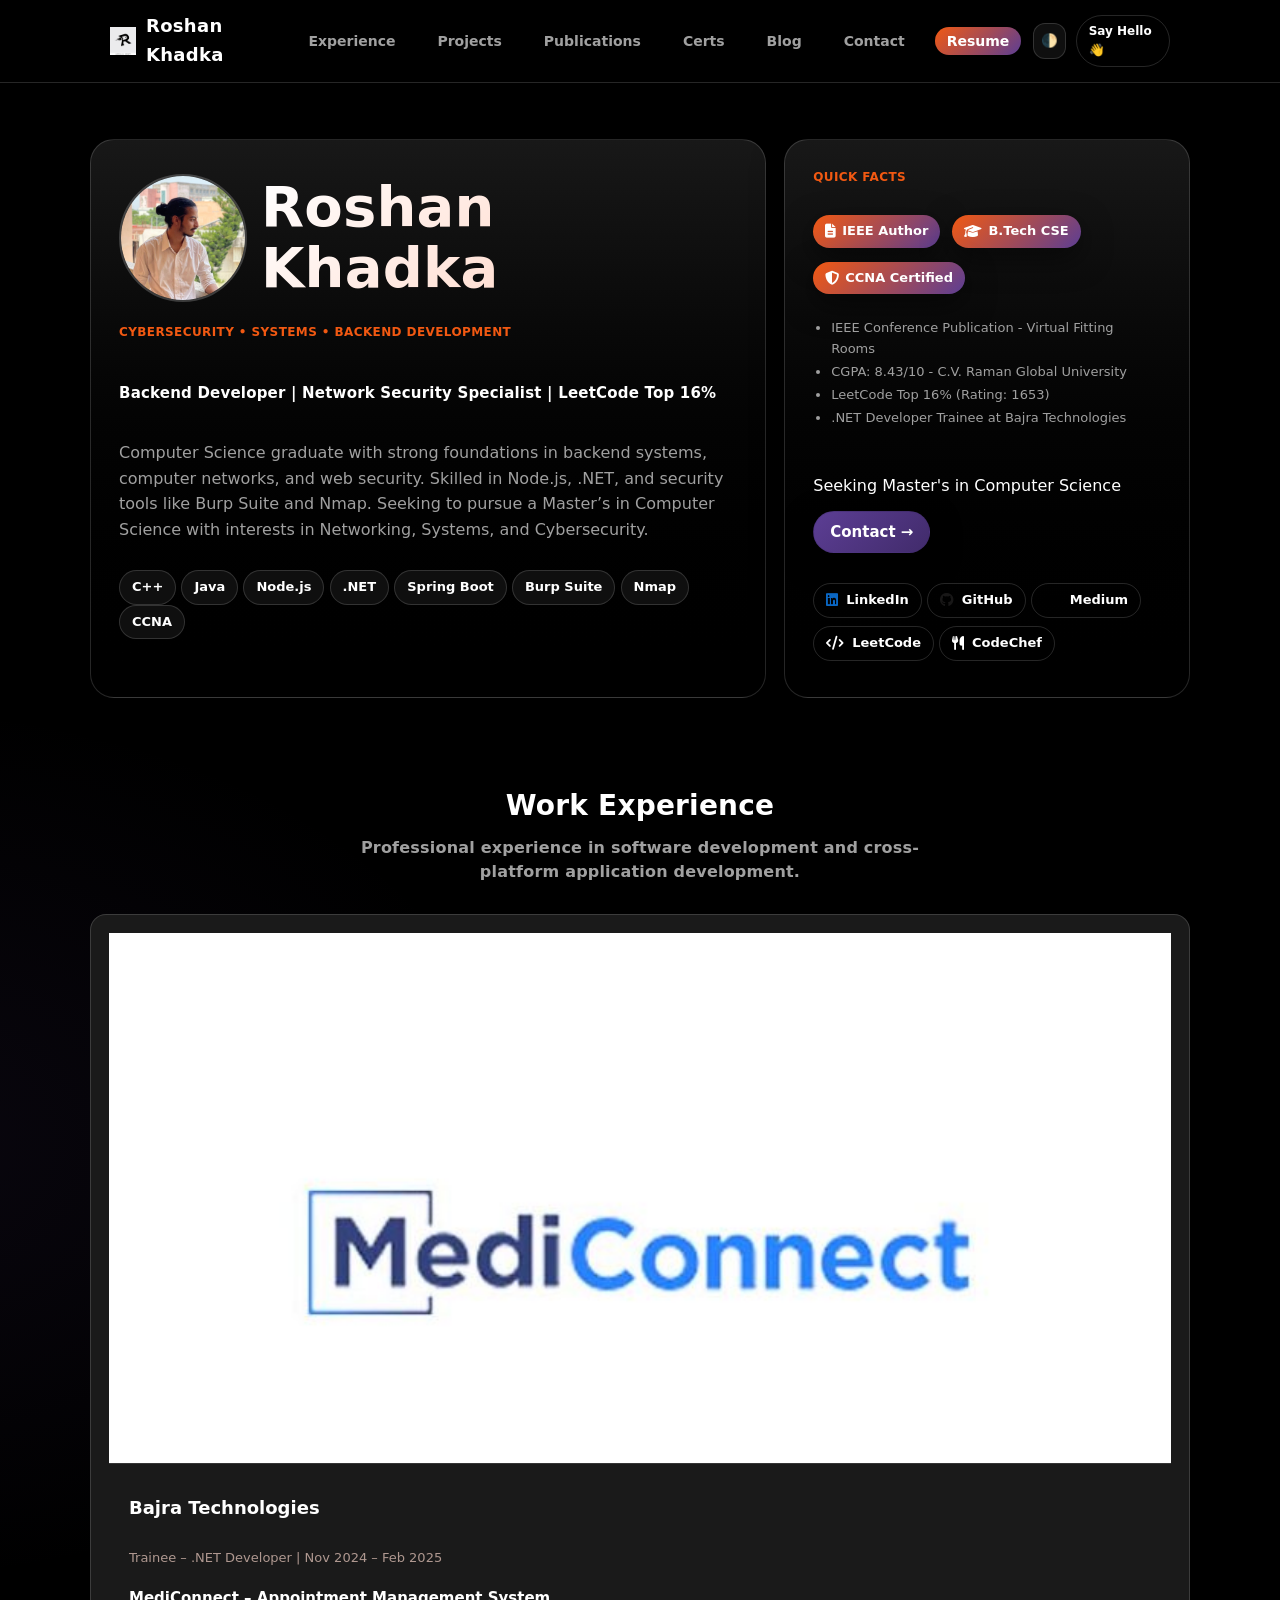
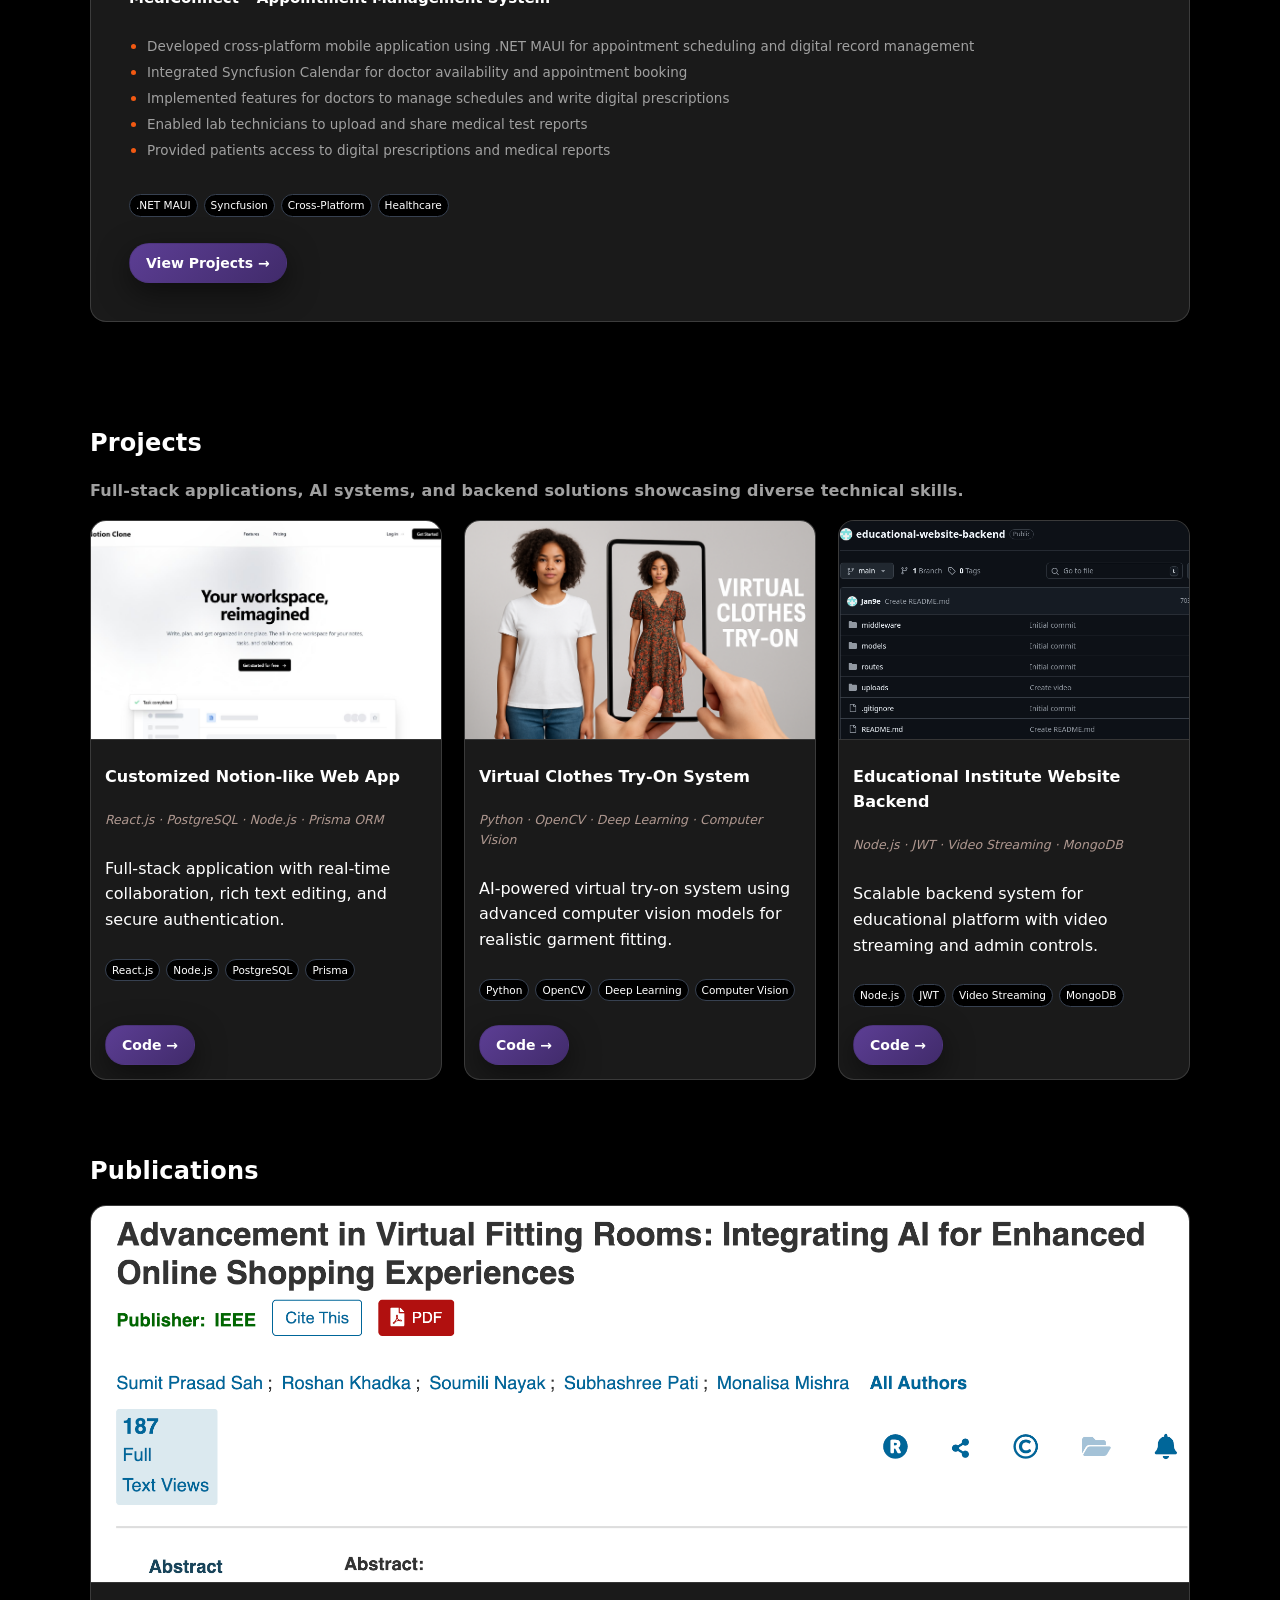
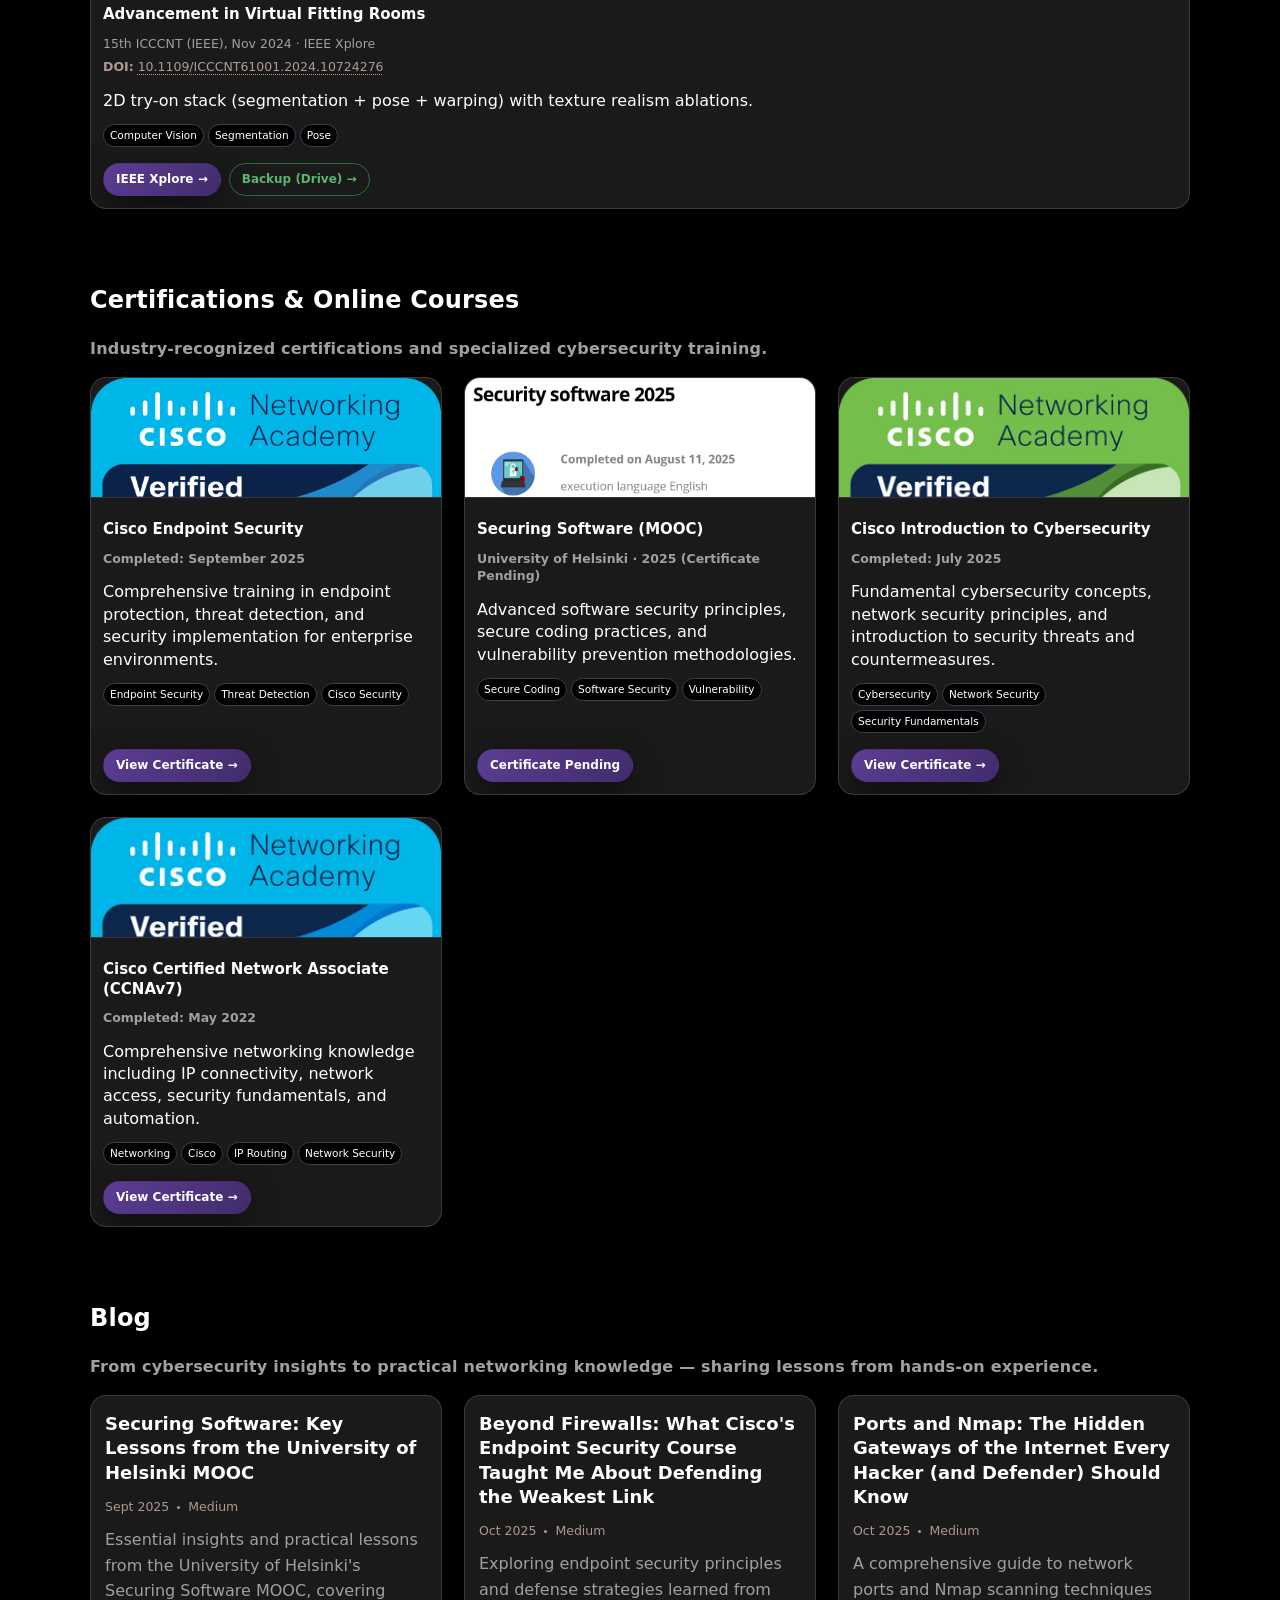
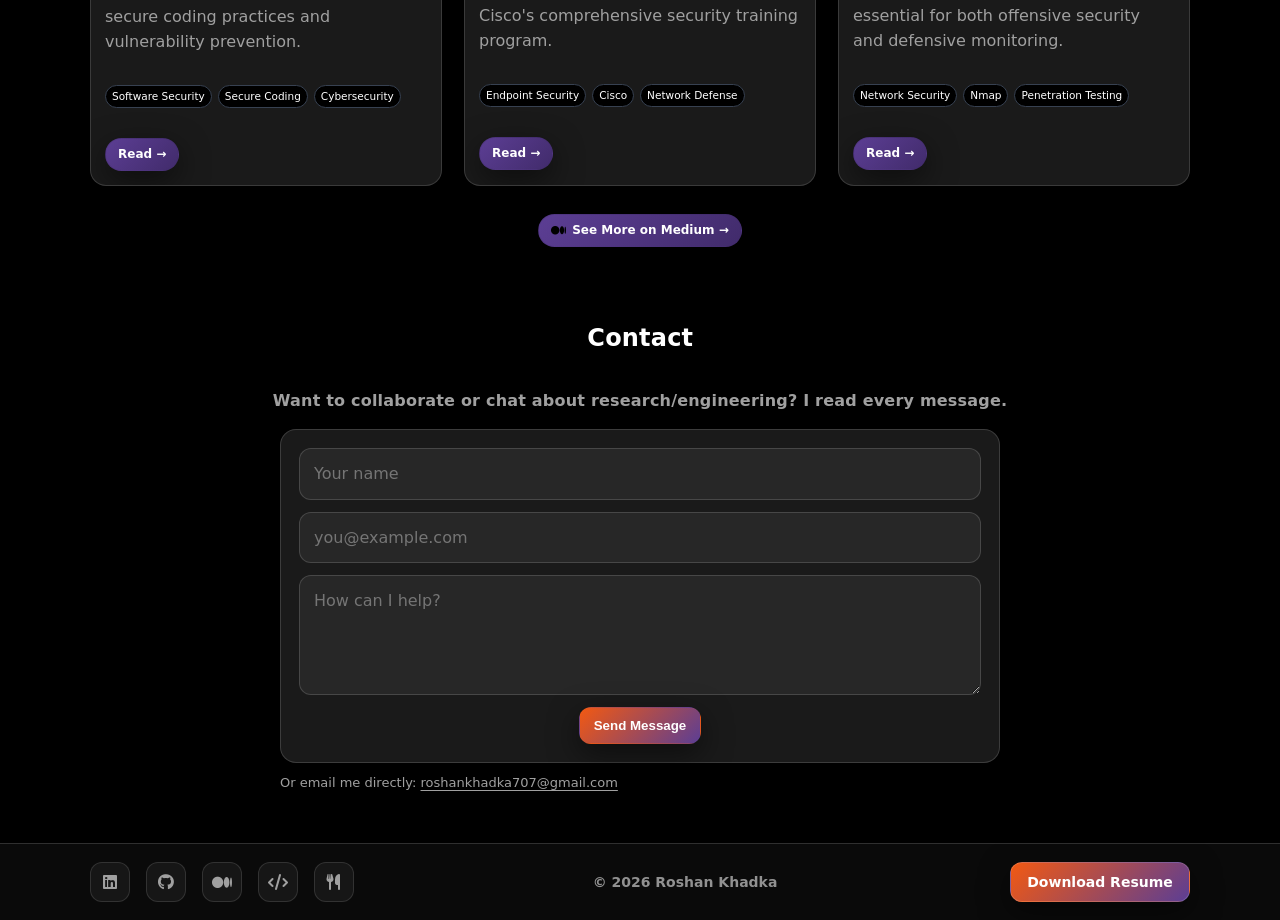
<file: index.html>
<!DOCTYPE html>
<html lang="en">

<head>
  <meta charset="utf-8" />
  <meta name="viewport" content="width=device-width, initial-scale=1" />
  <title>Roshan Khadka – Portfolio</title>

  <!-- Prevent light→dark flash for users who picked light -->
  <script>
    try {
      if (localStorage.getItem('theme') === 'light') {
        document.documentElement.classList.add('light');
      }
    } catch (e) { }
  </script>
  <link rel="stylesheet" href="css/styles.css" />


  <!-- Theming for browsers -->
  <meta name="theme-color" content="#0b0c10" media="(prefers-color-scheme: dark)">
  <meta name="theme-color" content="#f7f8fb" media="(prefers-color-scheme: light)">

  <!-- Favicons + Manifest (place these assets) -->
  <link rel="icon" href="assets/favicon.ico" sizes="any">
  <link rel="icon" href="assets/icon.svg" type="image/svg+xml">
  <link rel="apple-touch-icon" href="assets/apple-touch-icon.png">
  <link rel="manifest" href="site.webmanifest">

  <!-- Font Awesome (CDN) with SRI -->
  <link rel="stylesheet" href="https://cdnjs.cloudflare.com/ajax/libs/font-awesome/6.5.1/css/all.min.css"
    referrerpolicy="no-referrer" />
</head>

<body>
  <a href="#main" class="sr-only">Skip to content</a>

  <!-- NAVBAR -->
  <header class="site-header">
    <div class="nav-container container">
      <div class="site-branding">
        <img src="assets/logo.png" alt="Roshan Khadka Logo" class="logo" width="112" height="28" loading="eager"
          decoding="async" />
        <a href="index.html" class="site-title">Roshan Khadka</a>
      </div>

      <nav aria-label="Primary">
        <ul id="primaryNav" class="nav-menu">
          <li><a href="#experience">Experience</a></li>
          <li><a href="#projects">Projects</a></li>
          <li><a href="#works">Publications</a></li>
          <li><a href="#certs">Certs</a></li>
          <li><a href="#blog">Blog</a></li>
          <li><a href="#contact">Contact</a></li>
          <li>
            <a class="resume-link"
              href="assets/Roshan_Resume.pdf" target="_blank"
              rel="noopener noreferrer">Resume</a>
          </li>
        </ul>
      </nav>

      <div class="actions">
        <!-- Light/Dark toggle (works with your existing JS) -->
        <button id="themeToggle" class="toggle" aria-label="Toggle light/dark">🌓</button>

        <!-- Hamburger on the RIGHT -->
        <button id="menuToggle" class="hamburger" aria-label="Open menu" aria-controls="primaryNav"
          aria-expanded="false">
          <span class="bar" aria-hidden="true"></span>
          <span class="bar" aria-hidden="true"></span>
          <span class="bar" aria-hidden="true"></span>
        </button>

        <!-- Keep or remove this as you wish -->
        <a class="btn ghost" href="#contact">Say Hello 👋</a>
      </div>
    </div>
  </header>


  <main id="main">
    <!-- HERO -->
    <section class="hero" id="top">
      <div class="container two-col">
        <div class="card">
          <div class="profile">
            <img src="assets/profile.jpg" alt="Portrait of Roshan Khadka" class="profile-pic" width="256"
              height="256" fetchpriority="high" loading="eager" decoding="async" />
            <h1 class="name">Roshan Khadka</h1>
          </div>

          <p class="kicker">Cybersecurity • Systems • Backend Development</p>
          <p class="tagline">Backend Developer | Network Security Specialist | LeetCode Top 16%</p>

          <p class="subtitle">
            Computer Science graduate with strong foundations in backend systems, computer networks, and web security. Skilled in Node.js, .NET, and security tools like Burp Suite and Nmap. Seeking to pursue a Master’s in Computer Science with interests in Networking, Systems, and Cybersecurity.
          </p>

          <div class="row skills-row">
            <span class="chip skill">C++</span>
            <span class="chip skill">Java</span>
            <span class="chip skill">Node.js</span>
            <span class="chip skill">.NET</span>
            <span class="chip skill">Spring Boot</span>
            <span class="chip skill">Burp Suite</span>
            <span class="chip skill">Nmap</span>
            <span class="chip skill">CCNA</span>
</div>
        </div>

        <div class="card quick-facts">
    <p class="kicker">Quick Facts</p>
    <div class="row">
        <span class="badge"><i class="fa-solid fa-file-lines" aria-hidden="true"></i> IEEE Author</span>
        <span class="badge"><i class="fa-solid fa-graduation-cap" aria-hidden="true"></i> B.Tech CSE</span>
        <span class="badge"><i class="fa-solid fa-shield-halved" aria-hidden="true"></i> CCNA Certified</span>
    </div>
    <ul class="meta list">
        <li>IEEE Conference Publication - Virtual Fitting Rooms</li>
        <li>CGPA: 8.43/10 - C.V. Raman Global University</li>
        <li>LeetCode Top 16% (Rating: 1653)</li>
        <li>.NET Developer Trainee at Bajra Technologies</li>
    </ul>
    <p class="availability" role="note">
        <span class="dot" aria-hidden="true"></span>
        Seeking Master's in Computer Science
        <a class="contact-btn" href="mailto:roshankhadka707@gmail.com">Contact →</a>
    </p>

    <div class="socials" aria-label="Social profiles">
        <a class="chip social" data-brand="linkedin" href="https://www.linkedin.com/in/roshan-khadka-b155a4222/"
            target="_blank" rel="noopener noreferrer">
            <i class="fa-brands fa-linkedin" aria-hidden="true"></i> <span>LinkedIn</span>
        </a>
        <a class="chip social" data-brand="github" href="https://github.com/Jan9e" target="_blank"
            rel="noopener noreferrer">
            <i class="fa-brands fa-github" aria-hidden="true"></i> <span>GitHub</span>
        </a>
        <a class="chip social" data-brand="medium" href="https://medium.com/@roshankhadka707" target="_blank"
            rel="noopener noreferrer">
            <i class="fa-brands fa-medium" aria-hidden="true"></i> <span>Medium</span>
        </a>
        <a class="chip social" data-brand="leetcode" href="https://leetcode.com/u/Jan9e/" target="_blank"
            rel="noopener noreferrer">
            <i class="fa-solid fa-code" aria-hidden="true"></i> <span>LeetCode</span>
        </a>
        <a class="chip social" data-brand="codechef" href="https://www.codechef.com/users/jan9e" target="_blank"
            rel="noopener noreferrer">
            <i class="fa-solid fa-utensils" aria-hidden="true"></i> <span>CodeChef</span>
        </a>
    </div>
</div>
      </div>
    </section>

<!-- WORK EXPERIENCE -->
<section id="experience" class="section hover-scope">
    <div class="container">
        <h2>Work Experience</h2>
        <p class="lead">Professional experience in software development and cross-platform application development.</p>

        <div class="grid">
            <!-- Bajra Technologies -->
            <article class="card experience-card">
                <img class="experience-thumb" src="assets/Projects/mediconnect.jpg" alt="MediConnect Appointment Management System" width="960" height="540" loading="lazy" decoding="async" />
                <div class="experience-body">
                    <h3>Bajra Technologies</h3>
                    <p class="meta">Trainee – .NET Developer | Nov 2024 – Feb 2025</p>
                    <strong>MediConnect – Appointment Management System</strong>
                    <ul class="meta list">
                        <li>Developed cross-platform mobile application using .NET MAUI for appointment scheduling and digital record management</li>
                        <li>Integrated Syncfusion Calendar for doctor availability and appointment booking</li>
                        <li>Implemented features for doctors to manage schedules and write digital prescriptions</li>
                        <li>Enabled lab technicians to upload and share medical test reports</li>
                        <li>Provided patients access to digital prescriptions and medical reports</li>
                    </ul>
                    <div class="row">
                        <span class="pill">.NET MAUI</span>
                        <span class="pill">Syncfusion</span>
                        <span class="pill">Cross-Platform</span>
                        <span class="pill">Healthcare</span>
                    </div>
                    <div class="cta-row">
                        <a class="btn code-btn" href="https://github.com/Jan9e/MediConnect" target="_blank" rel="noopener noreferrer">View Projects →</a>
                    </div>
                </div>
            </article>
        </div>
    </div>
</section>

    <!-- PROJECTS -->
<section id="projects" class="section hover-scope">
    <div class="container">
        <h2>Projects</h2>
        <p class="lead">Full-stack applications, AI systems, and backend solutions showcasing diverse technical skills.</p>

        <div class="grid">
            <!-- Customized Notion-like Web App -->
            <article class="card project-card">
                <img class="project-thumb" src="assets/Projects/notion.jpg" alt="Customized Notion-like Web Application" width="960" height="540" loading="lazy" decoding="async" />
                <div class="project-body">
                    <h3>Customized Notion-like Web App</h3>
                    <p class="meta">React.js · PostgreSQL · Node.js · Prisma ORM</p>
                    <p>Full-stack application with real-time collaboration, rich text editing, and secure authentication.</p>
                    <div class="row">
                        <span class="pill">React.js</span>
                        <span class="pill">Node.js</span>
                        <span class="pill">PostgreSQL</span>
                        <span class="pill">Prisma</span>
                    </div>
                    <div class="cta-row">
                        <a class="btn code-btn" href="https://github.com/Jan9e/Notion-Customized" target="_blank" rel="noopener noreferrer">Code →</a>
                    </div>
                </div>
            </article>

            <!-- Cloth Try-on -->
            <article class="card project-card">
                <img class="project-thumb" src="assets/Projects/virtual-tryon.png" alt="Virtual Clothes Try-On System" width="960" height="540" loading="lazy" decoding="async" />
                <div class="project-body">
                    <h3>Virtual Clothes Try-On System</h3>
                    <p class="meta">Python · OpenCV · Deep Learning · Computer Vision</p>
                    <p>AI-powered virtual try-on system using advanced computer vision models for realistic garment fitting.</p>
                    <div class="row">
                        <span class="pill">Python</span>
                        <span class="pill">OpenCV</span>
                        <span class="pill">Deep Learning</span>
                        <span class="pill">Computer Vision</span>
                    </div>
                    <div class="cta-row">
                        <a class="btn code-btn" href="" target="_blank" rel="noopener noreferrer">Code →</a>
                    </div>
                </div>
            </article>

            <!-- Educational Institute Website -->
            <article class="card project-card">
                <img class="project-thumb" src="assets/Projects/educationalwebsite.png" alt="Educational Institute Website Backend" width="960" height="540" loading="lazy" decoding="async" />
                <div class="project-body">
                    <h3>Educational Institute Website Backend</h3>
                    <p class="meta">Node.js · JWT · Video Streaming · MongoDB</p>
                    <p>Scalable backend system for educational platform with video streaming and admin controls.</p>
                    <div class="row">
                        <span class="pill">Node.js</span>
                        <span class="pill">JWT</span>
                        <span class="pill">Video Streaming</span>
                        <span class="pill">MongoDB</span>
                    </div>
                    <div class="cta-row">
                        <a class="btn code-btn" href="https://github.com/Jan9e/educational-website-backend" target="_blank" rel="noopener noreferrer">Code →</a>
                    </div>
                </div>
            </article>
        </div>
    </div>
</section>

    <!-- PUBLICATIONS -->
    <section id="works" class="section hover-scope">
      <div class="container">
        <h2>Publications</h2>
        <div class="grid">

          <!-- Publication 1 -->
          <article class="card entry-card">
            <img class="entry-thumb" src="assets/Publications/vfr-paper.jpg" alt="Virtual Fitting Rooms paper cover"
              width="960" height="540" loading="lazy" decoding="async" />
            <div class="entry-body">
              <h3>Advancement in Virtual Fitting Rooms</h3>
              <p class="meta">15th ICCCNT (IEEE), Nov 2024 · IEEE Xplore</p>
              <!-- DOI (hard-coded & always visible) -->
              <p class="refs meta">
                <strong>DOI:</strong>
                <a class="doi-link" href="https://doi.org/10.1109/ICCCNT61001.2024.10724276" target="_blank"
                  rel="noopener noreferrer" aria-label="Open DOI 10.1109/ICCCNT61001.2024.10724276">
                  10.1109/ICCCNT61001.2024.10724276
                </a>
              </p>

              <p>2D try-on stack (segmentation + pose + warping) with texture realism ablations.</p>
              <div class="row">
                <span class="pill">Computer Vision</span>
                <span class="pill">Segmentation</span>
                <span class="pill">Pose</span>
              </div>
              <div class="cta-row">
                <a class="btn link-btn doi" data-doi="10.1109/ICCCNT61001.2024.10724276"
                  href="https://ieeexplore.ieee.org/document/10724276" target="_blank" rel="noopener noreferrer">IEEE
                  Xplore →</a>
                <a class="btn ghost backup"
                  href="https://drive.google.com/file/d/1otgsUfyvUCnLaW6yQAyRShDIu6QHolgv/view?usp=sharing"
                  target="_blank" rel="noopener noreferrer">Backup (Drive) →</a>
              </div>
            </div>
          </article>

        </div>
      </div>
    </section>

<!-- CERTS & BADGES -->
<section id="certs" class="section hover-scope">
  <div class="container">
    <h2>Certifications & Online Courses</h2>
    <p class="lead">Industry-recognized certifications and specialized cybersecurity training.</p>

    <div class="grid">
      <!-- Cisco Endpoint Security -->
      <article class="card entry-card">
        <img class="entry-thumb" src="assets/Certs/EndpointSecurity.png" alt="Cisco Endpoint Security Certification" width="960"
          height="540" loading="lazy" decoding="async" />
        <div class="entry-body">
          <h3>Cisco Endpoint Security</h3>
          <p class="meta"><strong>Completed: September 2025</strong></p>
          <p>Comprehensive training in endpoint protection, threat detection, and security implementation for enterprise environments.</p>
          <div class="row">
            <span class="pill">Endpoint Security</span>
            <span class="pill">Threat Detection</span>
            <span class="pill">Cisco Security</span>
          </div>
          <div class="cta-row">
            <a class="btn link-btn" href="https://drive.google.com/file/d/1wsgcnJDGGdC2Pt0GwzBg6ilZmlT90pDJ/view?usp=sharing" target="_blank" rel="noopener noreferrer">View Certificate →</a>
          </div>
        </div>
      </article>

      <!-- Securing Software - University of Helsinki -->
      <article class="card entry-card">
        <img class="entry-thumb" src="assets/Certs/mooc.png" alt="University of Helsinki Securing Software MOOC" width="960"
          height="540" loading="lazy" decoding="async" />
        <div class="entry-body">
          <h3>Securing Software (MOOC)</h3>
          <p class="meta"><strong>University of Helsinki · 2025 (Certificate Pending)</strong></p>
          <p>Advanced software security principles, secure coding practices, and vulnerability prevention methodologies.</p>
          <div class="row">
            <span class="pill">Secure Coding</span>
            <span class="pill">Software Security</span>
            <span class="pill">Vulnerability</span>
          </div>
          <div class="cta-row">
            <a class="btn link-btn">Certificate Pending</a>
          </div>
        </div>
      </article>

      <!-- Cisco Introduction to Cybersecurity -->
      <article class="card entry-card">
        <img class="entry-thumb" src="assets/Certs/IntroductionToCyberSecurity.png" alt="Cisco Introduction to Cybersecurity" width="960"
          height="540" loading="lazy" decoding="async" />
        <div class="entry-body">
          <h3>Cisco Introduction to Cybersecurity</h3>
          <p class="meta"><strong>Completed: July 2025</strong></p>
          <p>Fundamental cybersecurity concepts, network security principles, and introduction to security threats and countermeasures.</p>
          <div class="row">
            <span class="pill">Cybersecurity</span>
            <span class="pill">Network Security</span>
            <span class="pill">Security Fundamentals</span>
          </div>
          <div class="cta-row">
            <a class="btn link-btn" href="https://drive.google.com/file/d/1S7aL52iLg9Hpdh3IO2fPc0vyH36ly2C_/view?usp=drive_link" target="_blank" rel="noopener noreferrer">View Certificate →</a>
          </div>
        </div>
      </article>

      <!-- CCNAv7 -->
      <article class="card entry-card">
        <img class="entry-thumb" src="assets/Certs/CCNA.png" alt="Cisco CCNA Certification" width="960"
          height="540" loading="lazy" decoding="async" />
        <div class="entry-body">
          <h3>Cisco Certified Network Associate (CCNAv7)</h3>
          <p class="meta"><strong>Completed: May 2022</strong></p>
          <p>Comprehensive networking knowledge including IP connectivity, network access, security fundamentals, and automation.</p>
          <div class="row">
            <span class="pill">Networking</span>
            <span class="pill">Cisco</span>
            <span class="pill">IP Routing</span>
            <span class="pill">Network Security</span>
          </div>
          <div class="cta-row">
            <a class="btn link-btn" href="https://drive.google.com/drive/folders/1mPolVOUt2fpecQIMDvfGRTNqRyM1McrU?usp=sharing" target="_blank" rel="noopener noreferrer">View Certificate →</a>
          </div>
        </div>
      </article>
    </div>
  </div>
</section>


<!-- BLOG CARDS -->
<section id="blog" class="section hover-scope">
  <div class="container">
    <h2>Blog</h2>
    <p class="lead">From cybersecurity insights to practical networking knowledge — sharing lessons from hands-on experience.</p>

    <div class="grid">
      <!-- 1 -->
      <article class="card post-card">
        <div class="post-body">
          <h3 class="post-title">
            <a href="https://medium.com/@roshankhadka707/securing-software-key-lessons-from-the-university-of-helsinki-mooc-b56f417b8f03"
              target="_blank" rel="noopener noreferrer">
              Securing Software: Key Lessons from the University of Helsinki MOOC
            </a>
          </h3>
          <div class="post-meta"><span>Sept 2025</span><span class="dot"></span><span>Medium</span></div>
          <p class="post-excerpt">Essential insights and practical lessons from the University of Helsinki's Securing Software MOOC, covering secure coding practices and vulnerability prevention.</p>
          <div class="post-tags">
            <span class="pill">Software Security</span><span class="pill">Secure Coding</span>
            <span class="pill">Cybersecurity</span>
          </div>
          <div class="post-cta">
            <a class="btn link-btn"
              href="https://medium.com/@roshankhadka707/securing-software-key-lessons-from-the-university-of-helsinki-mooc-b56f417b8f03"
              target="_blank" rel="noopener noreferrer">Read →</a>
          </div>
        </div>
      </article>

      <!-- 2 -->
      <article class="card post-card">
        <div class="post-body">
          <h3 class="post-title">
            <a href="https://medium.com/@roshankhadka707/beyond-firewalls-what-ciscos-endpoint-security-course-taught-me-about-defending-the-weakest-link-4d05d02b255f"
              target="_blank" rel="noopener noreferrer">
              Beyond Firewalls: What Cisco's Endpoint Security Course Taught Me About Defending the Weakest Link
            </a>
          </h3>
          <div class="post-meta"><span>Oct 2025</span><span class="dot"></span><span>Medium</span></div>
          <p class="post-excerpt">Exploring endpoint security principles and defense strategies learned from Cisco's comprehensive security training program.</p>
          <div class="post-tags">
            <span class="pill">Endpoint Security</span><span class="pill">Cisco</span>
            <span class="pill">Network Defense</span>
          </div>
          <div class="post-cta">
            <a class="btn link-btn"
              href="https://medium.com/@roshankhadka707/beyond-firewalls-what-ciscos-endpoint-security-course-taught-me-about-defending-the-weakest-link-4d05d02b255f"
              target="_blank" rel="noopener noreferrer">Read →</a>
          </div>
        </div>
      </article>

      <!-- 3 -->
      <article class="card post-card">
        <div class="post-body">
          <h3 class="post-title">
            <a href="https://medium.com/@roshankhadka707/ports-and-nmap-the-hidden-gateways-of-the-internet-every-hacker-and-defender-should-know-42fbd8c21cc2"
              target="_blank" rel="noopener noreferrer">
              Ports and Nmap: The Hidden Gateways of the Internet Every Hacker (and Defender) Should Know
            </a>
          </h3>
          <div class="post-meta"><span>Oct 2025</span><span class="dot"></span><span>Medium</span></div>
          <p class="post-excerpt">A comprehensive guide to network ports and Nmap scanning techniques essential for both offensive security and defensive monitoring.</p>
          <div class="post-tags">
            <span class="pill">Network Security</span><span class="pill">Nmap</span>
            <span class="pill">Penetration Testing</span>
          </div>
          <div class="post-cta">
            <a class="btn link-btn"
              href="https://medium.com/@roshankhadka707/ports-and-nmap-the-hidden-gateways-of-the-internet-every-hacker-and-defender-should-know-42fbd8c21cc2"
              target="_blank" rel="noopener noreferrer">Read →</a>
          </div>
        </div>
      </article>
    </div>

    <div class="blog-more">
      <a class="btn link-btn" href="https://medium.com/@roshankhadka707" target="_blank" rel="noopener noreferrer">
        <i class="fa-brands fa-medium" style="color:#000;"></i> See More on Medium →
      </a>
    </div>

  </div>
</section>

    <!-- CONTACT -->
    <section id="contact" class="section">
      <div class="container">
        <h2>Contact</h2>
        <p class="lead">Want to collaborate or chat about research/engineering? I read every message.</p>

        <form action="https://formsubmit.co/roshankhadka707@gmail.com" method="POST">
          <!-- Redirect to thank-you page after submit -->
          <input type="hidden" name="_next" value="https://Jan9e.github.io/Portfolio/thankyou.html">
          <!-- Optional settings -->
          <input type="hidden" name="_subject" value="Portfolio Contact">
          <!-- (Removed captcha as requested) -->
          <input type="text" name="_honey" style="display:none">

          <!-- Visible fields -->
          <label class="sr-only" for="name">Name</label>
          <input id="name" name="name" placeholder="Your name" required autocomplete="name">

          <label class="sr-only" for="email">Email</label>
          <input id="email" name="email" type="email" placeholder="you@example.com" required autocomplete="email"
            inputmode="email" pattern="^[A-Za-z0-9][A-Za-z0-9._%+-]*@[A-Za-z0-9.-]+\.[A-Za-z]{2,24}$"
            title="Use a valid email like name@example.com">

          <label class="sr-only" for="msg">Message</label>
          <textarea id="msg" name="message" placeholder="How can I help?" required minlength="5"></textarea>

          <button class="btn" type="submit">Send Message</button>
        </form>

        <p class="meta" style="margin-top:10px;">
          Or email me directly: <a class="link" href="mailto:roshankhadka707@gmail.com">roshankhadka707@gmail.com</a>
        </p>
      </div>
    </section>

    <!-- FOOTER -->
    <footer class="site-footer">
      <div class="container foot-flex">

        <!-- Socials Left -->
        <div class="foot-socials">
          <a href="https://www.linkedin.com/in/roshan-khadka-b155a4222/" target="_blank" rel="noopener" data-brand="linkedin">
            <i class="fa-brands fa-linkedin"></i>
          </a>
          <a href="https://github.com/Jan9e" target="_blank" rel="noopener" data-brand="github">
            <i class="fa-brands fa-github"></i>
          </a>
          <a href="https://medium.com/@roshankhadka707" target="_blank" rel="noopener" data-brand="medium">
            <i class="fa-brands fa-medium"></i>
          </a>
          <a href="https://leetcode.com/u/Jan9e/" target="_blank" rel="noopener" data-brand="leetcode">
            <i class="fa-solid fa-code"></i>
          </a>
          <a href="https://www.codechef.com/users/jan9e" target="_blank" rel="noopener" data-brand="codechef">
            <i class="fa-solid fa-utensils"></i>
          </a>
        </div>

        <!-- Center Branding -->
        <div class="foot-name">
          © <span id="year"></span> <strong>Roshan Khadka</strong>
        </div>

        <!-- Resume Right -->
        <div class="foot-cta">
          <a class="resume-btn" href="assets/Roshan_Resume.pdf" target="_blank" rel="noopener noreferrer">
            Download Resume
          </a>
        </div>
      </div>
    </footer>
    <script src="js/app.js" defer></script>
</body>

</html>
</file>
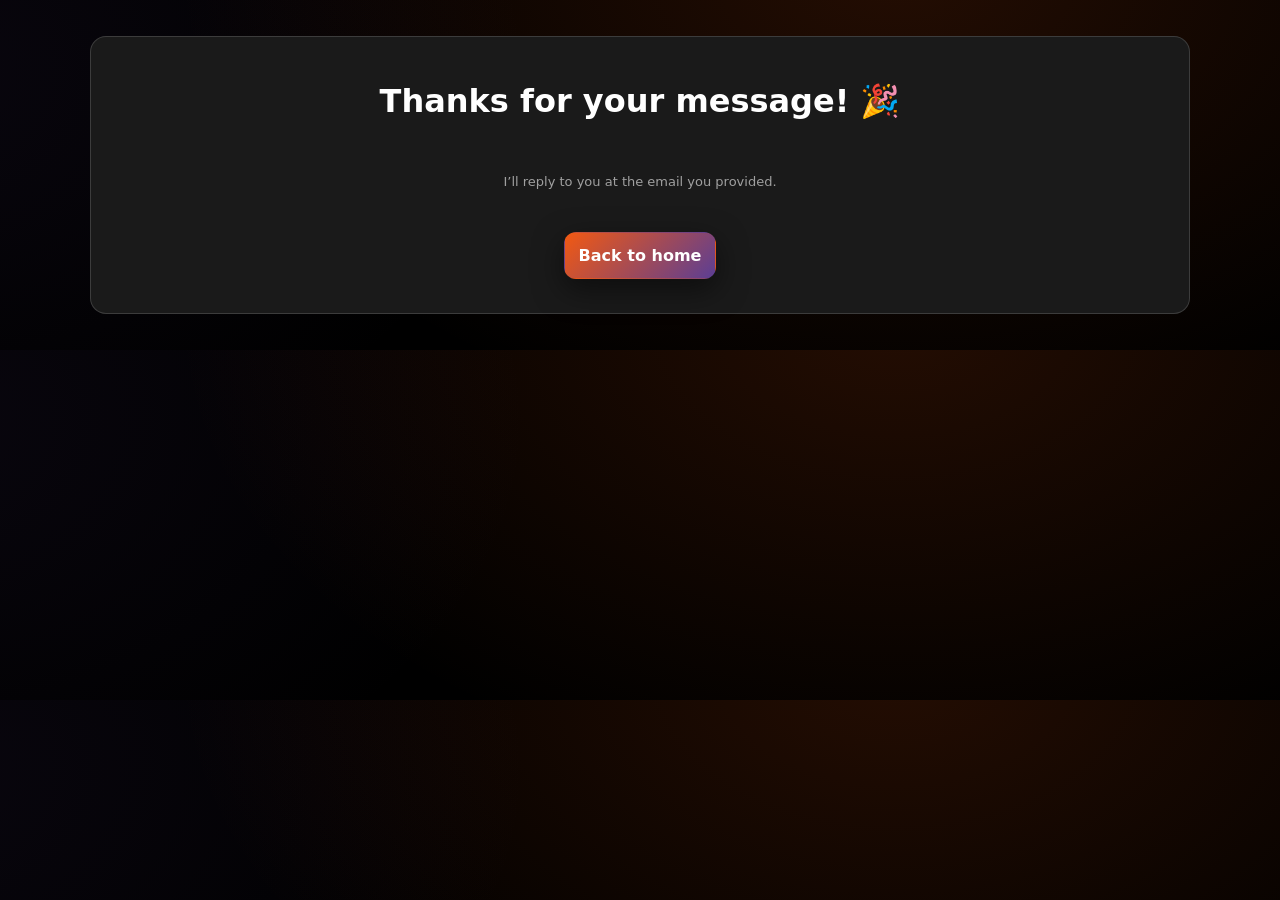
<file: thankyou.html>
<!DOCTYPE html>
<html lang="en">

<head>
  <meta charset="utf-8" />
  <meta name="viewport" content="width=device-width, initial-scale=1" />
  <title>Thanks! – Roshan Khadka</title>
  <link rel="stylesheet" href="css/styles.css" />
</head>

<body>
  <main class="section">
    <div class="container card" style="text-align:center">
      <h1>Thanks for your message! 🎉</h1>
      <p class="meta">I’ll reply to you at the email you provided.</p>
      <p><a class="btn" href="/Portfolio/">Back to home</a></p>
    </div>
  </main>
</body>

</html>
</file>
<file: css/styles.css>
/* ==============================================================
   TOKENS
   ============================================================== */
:root {
  --bg: #000000;
  --bg-soft: #0a0a0a;
  --surface: #111111;
  --text: #ffffff;
  --muted: #a0a0a0;
  --brand: #F25912;
  --brand-2: #5C3E94;
  --card: #1a1a1a;
  --ring: rgba(242, 89, 18, .45);
  --shadow: 0 10px 30px rgba(0, 0, 0, .5);
  --radius: 16px;

  --cta2-start: #5C3E94;
  --cta2-end: #412B6B;
  --drive: #34a853;

  --pill-text: #ffffff;

  --h2: var(--text);
}

:root.light {
  --bg: #ffffff;
  --bg-soft: #f8f8f8;
  --surface: #ffffff;
  --text: #000000;
  --muted: #666666;
  --brand: #E04E00;
  --brand-2: #4A2F7A;
  --card: #ffffff;
  --ring: rgba(224, 78, 0, .35);
  --shadow: 0 8px 24px rgba(0, 0, 0, .15);

  --cta2-start: #5C3E94;
  --cta2-end: #412B6B;
  --drive: #2e8b57;

  --h2: var(--text);
}

/* ==============================================================
   BASE
   ============================================================== */
*,
*::before,
*::after {
  box-sizing: border-box;
}

html:focus-within {
  scroll-behavior: smooth;
}

body {
  margin: 0;
  font-family: ui-sans-serif, system-ui, -apple-system, Segoe UI, Roboto, "Helvetica Neue", Arial;
  background:
    radial-gradient(1200px 800px at 70% -10%, rgba(242, 89, 18, .15), transparent 60%),
    radial-gradient(1200px 800px at -10% 20%, rgba(92, 62, 148, .1), transparent 55%),
    var(--bg);
  color: var(--text);
  line-height: 1.6;
}

a {
  color: inherit;
  text-decoration: none;
}

img {
  max-width: 100%;
  display: block;
  height: auto;
}

::selection {
  background: rgba(242, 89, 18, .35);
}

@media (prefers-reduced-motion: reduce) {
  * {
    animation-duration: .01ms !important;
    animation-iteration-count: 1 !important;
    transition: none !important;
  }
}

/* ==============================================================
   LAYOUT + HEADER
   ============================================================== */
.container {
  width: min(1100px, 92%);
  margin-inline: auto;
}

/* ==============================================================
   NAVIGATION
   ============================================================== */
.site-header {
  position: sticky;
  top: 0;
  z-index: 50;
  backdrop-filter: saturate(130%) blur(8px);
  background: rgba(0, 0, 0, .85);
  border-bottom: 1px solid color-mix(in oklab, var(--text) 15%, transparent);
}

:root.light header {
  background: rgba(255, 255, 255, .9);
}

.nav-container {
  display: flex;
  align-items: center;
  justify-content: space-between;
  gap: 12px;
  padding: 12px 20px;
}

.site-branding {
  display: flex;
  align-items: center;
  gap: 10px;
}

.logo {
  height: 28px;
  width: auto;
  display: block;
}

.site-title {
  font-size: 18px;
  letter-spacing: .3px;
  font-weight: 700;
}

nav ul {
  display: flex;
  gap: 18px;
  list-style: none;
  padding: 0;
  margin: 0;
}

nav a:not(.resume-link) {
  position: relative;
  padding: 8px 12px;
  border-radius: 10px;
  font-weight: 600;
  font-size: 14px;
  color: var(--muted);
  transition: color .2s ease, transform .2s ease, background .25s ease, box-shadow .25s ease;
}

@media (hover:hover) {

  nav a:not(.resume-link):hover,
  nav a:not(.resume-link):focus-visible {
    color: #fff;
    background: linear-gradient(135deg, var(--brand), var(--brand-2));
    box-shadow: var(--shadow);
    transform: translateY(-1px);
    outline: none;
  }
}

nav a:not(.resume-link):active {
  transform: translateY(0);
  filter: brightness(.95);
}

nav a.active {
  color: #fff;
  background: linear-gradient(135deg, var(--brand), var(--brand-2));
}

nav a.resume-link,
nav a.resume-link:visited,
nav a.resume-link:active,
nav a.resume-link:focus {
  padding: 6px 12px;
  border-radius: 999px;
  font-weight: 600;
  font-size: 14px;
  background: linear-gradient(135deg, var(--brand), var(--brand-2));
  color: #fff !important;
  box-shadow: var(--shadow);
  transition: transform .2s ease, background .3s ease;
}

nav a.resume-link:hover {
  transform: translateY(-2px);
  background: linear-gradient(135deg, var(--brand-2), var(--brand));
}

nav a:focus-visible {
  outline: 2px solid var(--ring);
  outline-offset: 3px;
  border-radius: 10px;
}

/* Header actions */
.actions {
  display: flex;
  align-items: center;
  gap: 10px;
}

.btn {
  display: inline-flex;
  align-items: center;
  gap: 8px;
  padding: 10px 14px;
  border-radius: 12px;
  font-weight: 700;
  border: 1px solid transparent;
  background: linear-gradient(135deg, var(--brand), var(--brand-2));
  color: #fff;
  box-shadow: var(--shadow);
}

/* Hamburger menu - hidden by default */
.hamburger {
  display: none;
  flex-direction: column;
  justify-content: center;
  gap: 5px;
  width: 36px;
  height: 32px;
  border: 0;
  background: transparent;
  cursor: pointer;
}

.hamburger .bar {
  height: 2px;
  width: 22px;
  background: var(--text);
  border-radius: 2px;
  transition: transform .2s ease, opacity .2s ease;
}

/* Mobile menu styles */
@media (max-width: 1024px) {
  .hamburger {
    display: flex;
    z-index: 100;
  }

  /* Hide desktop nav */
  .nav-menu {
    position: fixed;
    left: 0;
    right: 0;
    top: 64px;
    display: flex;
    flex-direction: column;
    gap: 12px;
    background: var(--bg-soft);
    padding: 16px 20px 20px;
    transform: translateY(-120%);
    transition: transform .28s ease;
    border-bottom: 1px solid color-mix(in oklab, var(--text) 15%, transparent);
    z-index: 99;
  }

  /* When menu is open */
  .menu-open .nav-menu {
    transform: translateY(0);
  }

  /* Transform hamburger to X when open */
  .menu-open .hamburger .bar:nth-child(1) {
    transform: translateY(5px) rotate(45deg);
  }

  .menu-open .hamburger .bar:nth-child(2) {
    opacity: 0;
  }

  .menu-open .hamburger .bar:nth-child(3) {
    transform: translateY(-5px) rotate(-45deg);
  }

  /* Hide "Say Hello" button on mobile */
  .actions .btn.ghost {
    display: none;
  }

  /* Adjust nav links for mobile */
  .nav-menu li {
    list-style: none;
    margin-bottom: 8px;
  }

  .nav-menu a {
    display: block;
    padding: 12px 8px;
    font-size: 16px;
    line-height: 1.3;
  }
}

/* ==============================================================
   HERO + TYPE
   ============================================================== */
.hero {
  padding: 56px 0 20px;
}

.hero .card {
  background: linear-gradient(180deg,
      color-mix(in oklab, var(--card) 92%, transparent),
      color-mix(in oklab, var(--bg) 96%, transparent));
  border: 1px solid color-mix(in oklab, var(--text) 15%, transparent);
  padding: 28px;
  border-radius: calc(var(--radius) + 8px);
  display: grid;
  gap: 14px;
  box-shadow: var(--shadow);
}

.profile {
  display: flex;
  align-items: center;
  gap: 14px;
}

.profile-pic {
  width: 128px;
  height: 128px;
  border-radius: 50%;
  object-fit: cover;
  border: 2px solid color-mix(in oklab, var(--text) 20%, transparent);
}

.name {
  margin: 0 0 2px;
  font-size: clamp(32px, 4.2vw + 8px, 56px);
  line-height: 1.1;
  font-weight: 900;
  letter-spacing: .2px;
  background: linear-gradient(135deg, var(--text), color-mix(in oklab, var(--brand) 35%, var(--text)));
  -webkit-background-clip: text;
  background-clip: text;
  color: transparent;
}

.kicker {
  color: var(--brand);
  font-weight: 800;
  letter-spacing: .4px;
  font-size: 12px;
  text-transform: uppercase;
  margin-top: 0;
}

.tagline {
  margin: 0 0 4px;
  font-weight: 700;
  font-size: 15px;
  color: var(--text);
  letter-spacing: .2px;
}

.subtitle {
  color: var(--muted);
  margin: 4px 0 0;
}

/* ==============================================================
   CHIPS & SOCIALS
   ============================================================== */
.chip {
  display: inline-flex;
  align-items: center;
  gap: 8px;
  padding: 6px 12px;
  border-radius: 999px;
  font-size: 13px;
  font-weight: 600;
  transition: transform .2s ease, background-color .2s ease, border-color .2s ease, color .2s ease;
}

.chip.skill {
  color: var(--text);
  background: color-mix(in oklab, var(--text) 6%, transparent);
  border: 1px solid color-mix(in oklab, var(--text) 15%, transparent);
}

.chip.skill:hover {
  transform: translateY(-2px);
  background-color: color-mix(in oklab, var(--text) 12%, transparent);
}

/* Social chips */
.chip.social {
  background: transparent;
  border: 1px solid color-mix(in oklab, var(--text) 15%, transparent);
  color: var(--text);
  margin-bottom: 8px;
}

.chip.social i {
  font-size: 14px;
}

.chip.social[data-brand="linkedin"] i {
  color: #0A66C2;
}

.chip.social[data-brand="github"] i {
  color: #181717;
}

.chip.social[data-brand="medium"] i {
  color: #000000;
}

.chip.social[data-brand="tryhackme"] i {
  color: #1DB954;
}

.chip.social[data-brand="twitter"] i {
  color: #000000;
}

.chip.social[data-brand="orcid"] i {
  color: #A6CE39;
}

.chip.social:hover {
  transform: translateY(-2px);
}

.chip.social[data-brand="linkedin"]:hover {
  background: #0A66C2;
  border-color: #0A66C2;
  color: #fff;
}

.chip.social[data-brand="github"]:hover {
  background: #181717;
  border-color: #181717;
  color: #fff;
}

.chip.social[data-brand="medium"]:hover {
  background: #000;
  border-color: #000;
  color: #fff;
}

.chip.social[data-brand="tryhackme"]:hover {
  background: #1DB954;
  border-color: #1DB954;
  color: #fff;
}

.chip.social[data-brand="twitter"]:hover {
  background: #000;
  border-color: #000;
  color: #fff;
}

.chip.social[data-brand="orcid"]:hover {
  background: #A6CE39;
  border-color: #A6CE39;
  color: #000000;
}

.chip.social:hover i {
  color: inherit;
}

/* Extra spacing for badges block */
.quick-facts .row {
  display: flex;
  flex-wrap: wrap;
  gap: 10px 12px;
}

.badge {
  margin: 2px 0;
}
/* ==============================================================
   WORK EXPERIENCE STYLES - COMPACT & EFFICIENT
   ============================================================== */
#experience .container {
  width: min(1100px, 92%);
  margin-inline: auto;
  padding: 30px 0; /* Reduced padding */
}

#experience .grid {
  display: grid;
  gap: 20px;
  grid-template-columns: repeat(auto-fit, minmax(450px, 1fr)); /* More compact cards */
  align-items: stretch;
}

.experience-card {
  display: flex;
  flex-direction: column;
  overflow: hidden;
  padding: 0;
  width: 100%;
  height: auto;
  min-height: 320px; /* Reduced height */
  border: 1px solid color-mix(in oklab, var(--text) 14%, transparent);
  border-radius: var(--radius);
  background: var(--card);
  transition: transform .18s ease, box-shadow .18s ease, border-color .18s ease;
}

.experience-card:hover {
  transform: translateY(-2px);
  box-shadow: 0 10px 25px rgba(0, 0, 0, .25);
  border-color: color-mix(in oklab, var(--brand) 30%, transparent);
}

.experience-thumb {
  width: 100%;
  aspect-ratio: 18 / 9; /* More compact aspect ratio */
  object-fit: cover;
  object-position: 50% 15%;
  display: block;
  border-bottom: 1px solid color-mix(in oklab, var(--text) 12%, transparent);
}

.experience-body {
  display: flex;
  flex-direction: column;
  gap: 12px; /* Reduced gap */
  padding: 20px; /* Reduced padding */
  flex: 1;
}

.experience-body h3 {
  margin: 0;
  font-size: 20px; /* Slightly smaller */
  font-weight: 700;
  line-height: 1.3;
  color: var(--text);
}

.experience-body .meta {
  font-size: 13px;
  color: color-mix(in oklab, var(--muted) 85%, var(--brand));
  margin-bottom: 2px;
  line-height: 1.4;
}

.experience-body strong {
  color: var(--text);
  font-weight: 600;
  display: block;
  margin: 8px 0 4px;
  font-size: 15px;
  line-height: 1.3;
}

.experience-body ul.list {
  margin: 6px 0;
  padding-left: 18px;
}

.experience-body ul.list li {
  margin: 6px 0; /* Reduced spacing */
  font-size: 13.5px;
  color: var(--muted);
  line-height: 1.4; /* Tighter line height */
}

.experience-body ul.list li::marker {
  color: var(--brand);
  font-size: 1.1em;
}

.experience-body .row {
  display: flex;
  gap: 6px; /* Tighter gap */
  flex-wrap: wrap;
  margin-top: 10px;
  margin-bottom: 14px;
}

.experience-body .cta-row {
  margin-top: auto;
  display: flex;
  gap: 10px;
}

/* Compact buttons */
.btn.code-btn {
  padding: 8px 16px;
  font-size: 13px;
  min-height: 36px;
}

/* Compact pills */
.pill {
  font-size: 11.5px;
  padding: 4px 8px;
  border-radius: 8px;
}

/* ==============================================================
   SECTION HEADER STYLING
   ============================================================== */
#experience .section {
  padding: 0;
}

#experience h2 {
  margin: 0 0 8px; /* Reduced margin below heading */
  font-size: 28px;
  font-weight: 800;
  letter-spacing: .2px;
  color: var(--h2);
  text-align: center;
}

#experience .lead {
  margin: 0 0 30px; /* Lead text directly below heading */
  font-size: 16px;
  color: var(--muted);
  font-weight: 600;
  text-align: center;
  line-height: 1.5;
  max-width: 600px;
  margin-left: auto;
  margin-right: auto;
}

/* ==============================================================
   RESPONSIVE WORK EXPERIENCE - COMPACT
   ============================================================== */

/* Tablet adjustments */
@media (max-width: 1024px) {
  #experience .grid {
    grid-template-columns: repeat(auto-fit, minmax(400px, 1fr)); /* More compact */
    gap: 18px;
  }
  
  .experience-card {
    min-height: 300px;
  }
  
  .experience-body {
    padding: 18px;
    gap: 10px;
  }
  
  .experience-body h3 {
    font-size: 19px;
  }
  
  .experience-body strong {
    font-size: 14.5px;
  }
  
  .experience-body ul.list li {
    font-size: 13px;
  }
}

/* Tablet adjustments */
@media (max-width: 768px) {
  #experience .container {
    padding: 25px 0;
  }
  
  #experience .grid {
    grid-template-columns: 1fr;
    gap: 16px;
  }
  
  .experience-card {
    min-height: 280px;
  }
  
  .experience-body {
    padding: 16px;
    gap: 8px;
  }
  
  .experience-body h3 {
    font-size: 18px;
  }
  
  .experience-body .meta {
    font-size: 12.5px;
  }
  
  .experience-body strong {
    font-size: 14px;
    margin: 6px 0 3px;
  }
  
  .experience-body ul.list {
    padding-left: 16px;
  }
  
  .experience-body ul.list li {
    font-size: 12.5px;
    margin: 5px 0;
    line-height: 1.35;
  }
  
  .experience-body .row {
    gap: 5px;
    margin-top: 8px;
    margin-bottom: 12px;
  }
  
  .btn.code-btn {
    padding: 7px 14px;
    font-size: 12.5px;
  }
  
  #experience h2 {
    font-size: 24px;
    margin: 0 0 6px;
  }
  
  #experience .lead {
    font-size: 15px;
    margin: 0 0 25px;
  }
}

/* Mobile adjustments */
@media (max-width: 480px) {
  #experience .container {
    padding: 20px 0;
  }
  
  .experience-card {
    min-height: 260px; /* Very compact on mobile */
  }
  
  .experience-body {
    padding: 14px;
    gap: 6px;
  }
  
  .experience-body h3 {
    font-size: 17px;
  }
  
  .experience-body .meta {
    font-size: 12px;
  }
  
  .experience-body strong {
    font-size: 13.5px;
    margin: 4px 0 2px;
  }
  
  .experience-body ul.list {
    padding-left: 14px;
    margin: 4px 0;
  }
  
  .experience-body ul.list li {
    font-size: 12px;
    margin: 4px 0;
    line-height: 1.3;
  }
  
  .experience-body .row {
    gap: 4px;
    margin-top: 6px;
    margin-bottom: 10px;
  }
  
  .pill {
    font-size: 11px;
    padding: 3px 6px;
  }
  
  .experience-body .cta-row {
    gap: 8px;
  }
  
  .btn.code-btn {
    padding: 8px 12px;
    font-size: 12px;
    min-height: 34px;
  }
  
  #experience h2 {
    font-size: 22px;
    margin: 0 0 4px;
  }
  
  #experience .lead {
    font-size: 14px;
    margin: 0 0 20px;
    line-height: 1.4;
  }
}

/* Small mobile devices */
@media (max-width: 360px) {
  .experience-body {
    padding: 12px;
  }
  
  .experience-body h3 {
    font-size: 16px;
  }
  
  .experience-body ul.list li {
    font-size: 11.5px;
  }
  
  #experience h2 {
    font-size: 20px;
  }
  
  #experience .lead {
    font-size: 13px;
  }
}

/* Touch device optimizations */
@media (hover: none) and (pointer: coarse) {
  .experience-card:active {
    transform: scale(0.98);
    transition: transform 0.1s ease;
  }
}

/* High contrast mode support */
@media (prefers-contrast: high) {
  .experience-body ul.list li::marker {
    color: var(--brand);
  }
}

/* Reduced motion support */
@media (prefers-reduced-motion: reduce) {
  .experience-card {
    transition: none;
  }
  
  .experience-card:hover {
    transform: none;
  }
}

/* ==============================================================
   CONTENT & UTIL
   ============================================================== */
.grid {
  display: grid;
  gap: 22px;
  grid-template-columns: repeat(auto-fit, minmax(260px, 1fr));
}

.section {
  padding: 36px 0;
}

.section h2 {
  color: var(--h2);
  font-weight: 800;
  letter-spacing: .2px;
  font-size: 24px;
  margin: 0 0 14px;
}

.section p.lead {
  color: var(--muted);
  letter-spacing: .2px;
  font-weight: 600;
}

.card {
  background: var(--card);
  border: 1px solid color-mix(in oklab, var(--text) 15%, transparent);
  border-radius: var(--radius);
  padding: 18px;
  display: grid;
  gap: 10px;
  transition: transform .2s ease, box-shadow .2s ease, background .2s ease;
}

.card:hover {
  transform: translateY(-2px);
  box-shadow: var(--shadow);
}

.card h3 {
  margin: 2px 0 4px;
  font-size: 18px;
}

.meta {
  font-size: 13px;
  color: var(--muted);
}

.refs.meta {
  font-size: 12.5px;
  color: color-mix(in oklab, var(--muted) 88%, var(--brand));
  margin-top: -4px;
}

.refs.meta a {
  text-decoration: underline dotted 1px;
  text-underline-offset: 3px;
  color: inherit;
}

/* Lists & Forms */
.list {
  margin-top: 6px;
  padding-left: 18px;
}

.list li {
  margin: 2px 0;
}

form {
  display: grid;
  gap: 12px;
  margin-top: 10px;
}

input,
textarea {
  appearance: none;
  font: inherit;
  color: inherit;
  border-radius: 12px;
  border: 1px solid color-mix(in oklab, var(--text) 15%, transparent);
  background: color-mix(in oklab, var(--text) 6%, transparent);
  padding: 12px 14px;
  outline-offset: 3px;
}

input:focus,
textarea:focus {
  outline: 2px solid var(--ring);
  border-color: transparent;
}

textarea {
  min-height: 120px;
  resize: vertical;
}

/* Footer */
footer {
  color: var(--muted);
  padding: 34px 0 48px;
  text-align: center;
}

.sep {
  margin: 0 8px;
  color: color-mix(in oklab, var(--text) 35%, transparent);
}

/* Helpers */
.sr-only {
  position: absolute;
  width: 1px;
  height: 1px;
  padding: 0;
  margin: -1px;
  overflow: hidden;
  clip: rect(0, 0, 0, 0);
  white-space: nowrap;
  border: 0;
}

.two-col {
  display: grid;
  gap: 18px;
  grid-template-columns: 1.25fr .75fr;
}

@media (max-width:900px) {
  .two-col {
    grid-template-columns: 1fr;
  }
}

@media (max-width:380px) {
  .name {
    font-size: 32px;
  }

  .tagline {
    font-size: 14px;
  }
}

/* Badges */
.badge {
  display: inline-flex;
  align-items: center;
  gap: 6px;
  padding: 6px 12px;
  border-radius: 999px;
  background: linear-gradient(135deg, var(--brand), var(--brand-2));
  color: #fff;
  font-size: 13px;
  font-weight: 600;
  box-shadow: var(--shadow);
  transition: transform .2s ease, background .3s ease;
}

.badge i {
  font-size: 14px;
}

.badge:hover {
  transform: translateY(-2px);
  background: linear-gradient(135deg, var(--brand-2), var(--brand));
}

@media (min-width:901px) {
  .quick-facts {
    position: sticky;
    top: 88px;
    align-self: start;
  }
}

/* ==============================================================
   CTA BUTTONS
   ============================================================== */
.avail-link {
  margin-left: auto;
  font-weight: 700;
  font-size: 14px;
  padding: 6px 12px;
  border-radius: 999px;
  background: linear-gradient(135deg, var(--brand), var(--brand-2));
  color: #fff !important;
  box-shadow: var(--shadow);
  white-space: nowrap;
}

.avail-link:hover {
  transform: translateY(-2px);
  background: linear-gradient(135deg, var(--brand-2), var(--brand));
}

.contact-btn {
  margin-top: 12px;
  display: inline-flex;
  align-items: center;
  gap: 6px;
  padding: 8px 16px;
  border-radius: 999px;
  border: 1px solid color-mix(in oklab, var(--cta2-end) 30%, transparent);
  font-size: 15px;
  font-weight: 700;
  background: linear-gradient(135deg, var(--cta2-start), var(--cta2-end));
  color: #fff !important;
  box-shadow: var(--shadow);
  transition: transform .2s ease, background .3s ease, box-shadow .3s ease;
  text-decoration: none;
  white-space: nowrap;
}

.contact-btn:hover {
  transform: translateY(-2px);
  background: linear-gradient(135deg, var(--cta2-end), var(--cta2-start));
  box-shadow: 0 6px 20px rgba(0, 0, 0, .25);
}

.contact-btn:active {
  transform: translateY(0);
  filter: brightness(.95);
}

.contact-btn:focus-visible {
  outline: 2px solid var(--ring);
  outline-offset: 3px;
  box-shadow: 0 0 0 4px color-mix(in oklab, var(--brand-2) 22%, transparent);
}

/* ==============================================================
   PROJECTS: equal-height cards + gated hover
   ============================================================== */
#projects .grid {
  align-items: stretch;
}

.project-card {
  display: flex;
  flex-direction: column;
  overflow: hidden;
  padding: 0;
  height: 100%;
  border: 1px solid color-mix(in oklab, var(--text) 14%, transparent);
  border-radius: var(--radius);
  background: var(--card);
  transition: transform .18s ease, box-shadow .18s ease, border-color .18s ease;
}

.project-card:hover {
  transform: none;
  box-shadow: none;
  border-color: color-mix(in oklab, var(--text) 14%, transparent);
}

.project-thumb {
  width: 100%;
  aspect-ratio: 16 / 10;
  object-fit: cover;
  object-position: 50% 15%;
  display: block;
  border-bottom: 1px solid color-mix(in oklab, var(--text) 12%, transparent);
}

.project-body {
  display: flex;
  flex-direction: column;
  gap: 8px;
  padding: 14px;
  flex: 1;
}

.project-body h3 {
  margin: 0;
  font-size: 16px;
}

.project-body .meta {
  font-size: 12.5px;
  font-style: italic;
  color: color-mix(in oklab, var(--muted) 85%, var(--brand));
  margin-bottom: 2px;
}

.project-body .row {
  display: flex;
  gap: 6px;
  flex-wrap: wrap;
  margin-top: 2px;
  margin-bottom: 10px;
}

.project-body .cta-row {
  margin-top: auto;
  display: flex;
  gap: 8px;
}

/* Code / Link buttons (purple) reused */
.btn.code-btn,
.btn.link-btn {
  display: inline-flex;
  align-items: center;
  gap: 6px;
  padding: 8px 16px;
  border-radius: 999px;
  font-size: 14px;
  font-weight: 800;
  background: linear-gradient(135deg, var(--cta2-start), var(--cta2-end));
  color: #fff !important;
  box-shadow: var(--shadow);
  border: 1px solid color-mix(in oklab, var(--cta2-end) 28%, transparent);
  transition: transform .2s ease, background .3s ease, box-shadow .3s ease, filter .2s ease;
  text-decoration: none;
}

.btn.code-btn:hover,
.btn.link-btn:hover {
  transform: translateY(-2px);
  background: linear-gradient(135deg, var(--cta2-end), var(--cta2-start));
  box-shadow: 0 6px 20px rgba(0, 0, 0, .25);
}

.btn.code-btn:active,
.btn.link-btn:active {
  transform: translateY(0);
  filter: brightness(.96);
}

/* ==============================================================
   ENTRIES (Patents & Publications) — share project system
   ============================================================== */
.entry-card {
  display: flex;
  flex-direction: column;
  overflow: hidden;
  padding: 0;
  height: 100%;
  border: 1px solid color-mix(in oklab, var(--text) 14%, transparent);
  border-radius: var(--radius);
  background: var(--card);
  transition: transform .18s ease, box-shadow .18s ease, border-color .18s ease;
}

.entry-thumb {
  width: 100%;
  aspect-ratio: 16/10;
  object-fit: cover;
  object-position: 50% 15%;
  display: block;
  border-bottom: 1px solid color-mix(in oklab, var(--text) 12%, transparent);
}

.entry-body {
  display: flex;
  flex-direction: column;
  gap: 8px;
  padding: 14px;
  flex: 1;
}

.entry-body h3 {
  margin: 0;
  font-size: 16px;
}

.entry-body .row {
  display: flex;
  gap: 6px;
  flex-wrap: wrap;
  margin-top: 2px;
  margin-bottom: 12px;
}

.entry-body .cta-row {
  margin-top: auto;
  display: flex;
  gap: 10px;
  flex-wrap: wrap;
}

/* Gated hover for cards (both sections) */
#projects.hover-enabled .project-card:hover,
.hover-scope.hover-enabled .project-card:hover,
.hover-scope.hover-enabled .entry-card:hover {
  transform: translateY(-2px);
  box-shadow: 0 10px 24px rgba(0, 0, 0, .24);
  border-color: color-mix(in oklab, var(--brand) 30%, transparent);
}

/* ==============================================================
   PILLS — plain text by default, color effects on hover only
   ============================================================== */
.pill {
  font-size: 11.5px;
  padding: 3px 8px;
  border-radius: 999px;
  background: #000000;
  /* Black background by default */
  border: 1px solid #374151;
  /* Dark gray border by default */
  color: #ffffff;
  /* White text by default */
  transition:
    background-color .22s ease, color .22s ease,
    transform .18s ease, border-color .18s ease, box-shadow .22s ease;
  cursor: pointer;
}

.pill:focus-visible {
  outline: 2px solid var(--ring);
  outline-offset: 2px;
}

/* Base hover state - color effects only on hover */
.pill:hover {
  background: linear-gradient(135deg, var(--brand), var(--brand-2));
  color: #ffffff;
  /* White text on hover */
  border-color: transparent;
  transform: translateY(-2px);
  box-shadow: 0 6px 16px rgba(0, 0, 0, .18);
}

/* For light theme - adjust default state */
:root.light .pill {
  background: #000000;
  /* Still black in light theme */
  border: 1px solid #374151;
  color: #ffffff;
  /* Still white text */
}

/* Both themes get the same hover effect */
:root .pill:hover,
:root.light .pill:hover {
  background: linear-gradient(135deg, var(--brand), var(--brand-2));
  color: #ffffff;
  border-color: transparent;
}

/* Optional "always colored" variant if needed */
.pill-brand {
  background: linear-gradient(135deg, var(--brand), var(--brand-2));
  color: #ffffff;
  border-color: transparent;
  box-shadow: 0 4px 12px rgba(242, 89, 18, .25);
}

.pill-brand:hover {
  transform: translateY(-2px) scale(1.04);
  box-shadow: 0 6px 18px rgba(242, 89, 18, .35);
  filter: brightness(1.05);
}

/* Mobile/touch support */
@media (hover: none) {

  .pill:hover,
  .pill-brand:hover {
    background: #000000;
    /* Stay black on mobile */
    color: #ffffff;
    /* Stay white on mobile */
    border-color: #374151;
    transform: none;
    box-shadow: none;
  }

  .pill:active,
  .pill-brand:active {
    background: linear-gradient(135deg, var(--brand), var(--brand-2));
    color: #ffffff;
    border-color: transparent;
    transform: scale(0.98);
    box-shadow: 0 2px 8px rgba(0, 0, 0, .15);
  }

  .pill {
    -webkit-tap-highlight-color: transparent;
  }
}

/* ==============================================================
   GHOST + BACKUP (Drive) BUTTONS
   ============================================================== */
.btn.ghost {
  background: transparent;
  color: var(--text);
  border: 1px solid color-mix(in oklab, var(--text) 15%, transparent);
  box-shadow: none;
  padding: 8px 16px;
  border-radius: 999px;
  font-weight: 700;
  font-size: 14px;
  transition: transform .2s ease, background .3s ease, color .3s ease, border-color .3s ease;
}

.btn.ghost:hover {
  transform: translateY(-2px);
  background: color-mix(in oklab, var(--brand) 12%, transparent);
  border-color: color-mix(in oklab, var(--brand) 40%, transparent);
  color: var(--brand);
}

.btn.ghost.backup {
  border-color: color-mix(in oklab, var(--drive) 60%, transparent);
  color: color-mix(in oklab, var(--drive) 85%, var(--text));
}

.btn.ghost.backup:hover {
  transform: translateY(-2px);
  background: color-mix(in oklab, var(--drive) 22%, transparent);
  border-color: var(--drive);
  color: #fff;
  box-shadow: 0 6px 18px rgba(0, 0, 0, .22);
}

.btn.ghost.backup:focus-visible {
  outline: 2px solid color-mix(in oklab, var(--drive) 55%, transparent);
  outline-offset: 3px;
}

.link {
  text-decoration: underline;
  text-underline-offset: 3px;
}

/* Blog post cards */
.post-card {
  display: flex;
  flex-direction: column;
  overflow: hidden;
  padding: 0;
  height: 100%;
  border: 1px solid color-mix(in oklab, var(--text) 14%, transparent);
  border-radius: var(--radius);
  background: var(--card);
  transition: transform .18s ease, box-shadow .18s ease, border-color .18s ease;
}

.post-card:hover {
  transform: none;
  box-shadow: none;
  border-color: color-mix(in oklab, var(--text) 14%, transparent);
}

.post-body {
  display: flex;
  flex-direction: column;
  gap: 8px;
  padding: 14px;
  flex: 1;
}

.post-title {
  margin: 0;
  font-size: 16px;
  font-weight: 800;
  line-height: 1.35;
}

.post-title a {
  color: var(--text);
  text-decoration: none;
}

.post-title a:hover {
  text-decoration: underline;
  text-underline-offset: 3px;
}

.post-meta {
  font-size: 12.5px;
  color: color-mix(in oklab, var(--muted) 85%, var(--brand));
  display: flex;
  gap: 8px;
  flex-wrap: wrap;
  align-items: center;
}

.post-meta .dot {
  width: 3px;
  height: 3px;
  border-radius: 50%;
  background: currentColor;
  display: inline-block;
}

.post-excerpt {
  color: var(--muted);
  margin-top: 2px;
}

.post-tags {
  display: flex;
  gap: 6px;
  flex-wrap: wrap;
  margin-top: 6px;
  margin-bottom: 10px;
}

.post-cta {
  margin-top: 12px;
  display: flex;
  gap: 8px;
}

/* BLOG: grid fix + show only first 4 cards on homepage */
#blog .grid {
  align-items: stretch;
}

/* Hide everything after the 4th card */
#blog .grid>.post-card:nth-child(n+7) {
  display: none;
}

/* Spacing before "See more on Medium" button */
.blog-more {
  margin-top: 28px;
  display: flex;
  justify-content: center;
}

/* Center the Contact section content */
#contact h2,
#contact .lead {
  text-align: center;
}

#contact .container {
  display: grid;
  justify-items: center;
}

#contact .container>*:not(h2):not(.lead) {
  width: 100%;
  max-width: 720px;
}

#contact form {
  max-width: 640px;
  margin: 0 auto;
  background: var(--card);
  border: 1px solid color-mix(in oklab, var(--text) 15%, transparent);
  border-radius: var(--radius);
  padding: 18px;
  box-shadow: var(--shadow);
}

#contact input,
#contact textarea {
  width: 100%;
}

/* Ensure the submit button uses BRAND (orange/purple) gradient */
#contact form .btn {
  justify-self: center;
  background: linear-gradient(135deg, var(--brand), var(--brand-2)) !important;
  border: 1px solid transparent;
  color: #fff;
}

#contact form .btn:hover {
  transform: translateY(-2px);
  background: linear-gradient(135deg, var(--brand-2), var(--brand)) !important;
}

/* ==============================================================
   FOOTER
   ============================================================== */
.site-footer {
  padding: 32px 0;
  background: var(--bg-soft);
  color: var(--muted);
  border-top: 1px solid color-mix(in oklab, var(--text) 15%, transparent);
}

.foot-flex {
  display: flex;
  justify-content: space-between;
  align-items: center;
  gap: 16px;
  flex-wrap: wrap;
  text-align: center;
}

/* Social icons (left) */
.foot-socials a {
  display: inline-flex;
  align-items: center;
  justify-content: center;
  width: 34px;
  height: 34px;
  border-radius: 50%;
  background: color-mix(in oklab, var(--text) 10%, transparent);
  border: 1px solid color-mix(in oklab, var(--text) 20%, transparent);
  font-size: 16px;
  color: var(--muted);
  margin-right: 6px;
  transition: background .25s ease, color .25s ease,
    transform .2s ease, border-color .25s ease;
}

.foot-socials a:hover {
  transform: translateY(-2px);
}

.foot-socials a[data-brand="linkedin"]:hover {
  background: #0A66C2;
  border-color: #0A66C2;
  color: #fff;
}

.foot-socials a[data-brand="github"]:hover {
  background: #181717;
  border-color: #181717;
  color: #fff;
}

.foot-socials a[data-brand="medium"]:hover {
  background: #000;
  border-color: #000;
  color: #fff;
}

.foot-socials a[data-brand="twitter"]:hover {
  background: #000;
  border-color: #000;
  color: #fff;
}

.foot-socials a[data-brand="orcid"]:hover {
  background: #A6CE39;
  border-color: #A6CE39;
  color: #000000;
}

/* Center name */
.foot-name {
  font-size: 14px;
  font-weight: 600;
}

/* Resume button (right) */
.resume-btn {
  padding: 8px 16px;
  border-radius: 999px;
  font-weight: 600;
  font-size: 14px;
  background: linear-gradient(135deg, var(--brand), var(--brand-2));
  color: #fff !important;
  text-decoration: none;
  box-shadow: var(--shadow);
  transition: transform .2s ease, background .3s ease;
}

.resume-btn:hover {
  transform: translateY(-2px);
  background: linear-gradient(135deg, var(--brand-2), var(--brand));
}

/* Stack footer nicely on phones */
@media (max-width: 640px) {
  .foot-flex {
    grid-template-columns: 1fr;
    grid-auto-rows: min-content;
    justify-items: center;
    gap: 12px;
    text-align: center;
  }

  .foot-cta {
    width: 100%;
  }

  .foot-cta .resume-btn {
    width: 100%;
    max-width: 520px;
  }
}

/* Typographic safety on tiny screens */
@media (max-width:420px) {
  .site-title {
    font-size: 16px;
  }

  .tagline {
    font-size: 13px;
  }

  .kicker {
    font-size: 11px;
  }
}

/* Grid tweak: ensure min width works on very small devices */
@media (max-width:340px) {
  .grid {
    grid-template-columns: 1fr;
  }
}

/* Ensure long URLs/strings wrap gracefully */
.meta,
.post-excerpt,
.subtitle,
.prose {
  overflow-wrap: anywhere;
  word-break: break-word;
}

/* Prevent body scroll when menu is open */
.menu-open {
  overflow: hidden;
}

/* ===== Hero skills spacing */
.skills-row {
  margin-bottom: 16px;
}

@media (max-width: 640px) {
  .skills-row {
    margin-bottom: 20px;
  }
}

/* ===== Ensure hamburger shows on small screens and sits on the right (.actions) */
.hamburger {
  visibility: visible;
  opacity: 1;
}

/* safety */
@media (max-width: 1024px) {
  .hamburger {
    display: flex !important;
    flex-direction: column;
    justify-content: center;
    gap: 5px;
    width: 36px;
    height: 32px;
    border: 0;
    background: transparent;
    cursor: pointer;
    z-index: 100;
  }

  .hamburger .bar {
    height: 2px;
    width: 22px;
    background: var(--text);
    border-radius: 2px;
  }

  /* Slide-down panel */
  .nav-menu {
    position: fixed;
    left: 0;
    right: 0;
    top: var(--headerH, 64px);
    display: flex;
    flex-direction: column;
    gap: 12px;
    background: var(--bg-soft);
    padding: 16px 20px 20px;
    border-bottom: 1px solid color-mix(in oklab, var(--text) 15%, transparent);
    transform: translateY(-120%);
    transition: transform .28s ease;
    z-index: 99;
  }

  body.menu-open .nav-menu {
    transform: translateY(0);
  }

  /* morph hamburger into X */
  body.menu-open .hamburger .bar:nth-child(1) {
    transform: translateY(5px) rotate(45deg);
  }

  body.menu-open .hamburger .bar:nth-child(2) {
    opacity: 0;
  }

  body.menu-open .hamburger .bar:nth-child(3) {
    transform: translateY(-5px) rotate(-45deg);
  }

  /* keep header compact */
  .actions .btn.ghost {
    display: none;
  }

  /* comfy tap targets */
  .nav-menu li {
    list-style: none;
    margin-bottom: 6px;
  }

  .nav-menu a {
    display: block;
    padding: 12px 8px;
    font-size: 16px;
    line-height: 1.3;
  }
}

/* ===== Footer mobile fix */
.site-footer {
  padding-block: 18px;
  background: var(--bg-soft);
  border-top: 1px solid color-mix(in oklab, var(--text) 15%, transparent);
  padding-bottom: calc(18px + env(safe-area-inset-bottom, 0px));
}

.foot-flex {
  display: flex;
  justify-content: space-between;
  align-items: center;
  gap: 16px;
  flex-wrap: wrap;
}

.foot-socials {
  display: inline-flex;
  gap: 10px;
}

.foot-socials a {
  display: inline-grid;
  place-items: center;
  width: 40px;
  height: 40px;
  border-radius: 12px;
  border: 1px solid color-mix(in oklab, var(--text) 12%, transparent);
  background: color-mix(in oklab, var(--text) 5%, transparent);
}

.foot-name {
  text-align: center;
  font-size: 14px;
  opacity: .9;
}

.foot-cta {
  display: flex;
  justify-content: flex-end;
}

.foot-cta .resume-btn {
  display: inline-flex;
  align-items: center;
  justify-content: center;
  min-width: 180px;
  height: 40px;
  padding: 0 14px;
  border-radius: 12px;
  border: 1px solid color-mix(in oklab, var(--text) 15%, transparent);
  text-decoration: none;
}

/* stack + full-width CTA on phones */
@media (max-width: 640px) {
  .foot-flex {
    display: grid;
    grid-template-columns: 1fr;
    grid-auto-rows: min-content;
    justify-items: center;
    text-align: center;
    gap: 12px;
  }

  .foot-socials {
    order: 1;
  }

  .foot-name {
    order: 2;
  }

  .foot-cta {
    order: 3;
    width: 100%;
  }

  .foot-cta .resume-btn {
    width: 100%;
    max-width: 520px;
  }
}

/* Theme toggle button */
.toggle {
  display: inline-grid;
  place-items: center;
  width: 36px;
  height: 36px;
  border-radius: 12px;
  cursor: pointer;
  border: 1px solid color-mix(in oklab, var(--text) 15%, transparent);
  background: color-mix(in oklab, var(--text) 6%, transparent);
  transition: transform .2s ease, background .25s ease, border-color .25s ease;
}

.toggle:hover {
  transform: translateY(-1px);
  background: color-mix(in oklab, var(--text) 12%, transparent);
}

.toggle:focus-visible {
  outline: 2px solid var(--ring);
  outline-offset: 3px;
}

@media (max-width:1024px) {

  /* keep toggle visible on small screens */
  .toggle {
    display: inline-grid;
  }

  /* we only hide the big CTA, not the toggle */
  .actions .btn.ghost {
    display: none;
  }
}


/* ==============================================================
   PUBLICATIONS - Ultra Compact Bottom-Trimmed Images
   ============================================================== */

/* Base entry card styling */
.entry-card {
  display: flex;
  flex-direction: column;
  overflow: hidden;
  padding: 0;
  height: 100%;
  border: 1px solid color-mix(in oklab, var(--text) 14%, transparent);
  border-radius: var(--radius);
  background: var(--card);
  transition: transform .18s ease, box-shadow .18s ease, border-color .18s ease;
}

/* Ultra compact entry thumbnail - heavily trimmed from bottom */
.entry-thumb {
  width: 100%;
  aspect-ratio: 16/6; /* Significantly shorter - maximum bottom trim */
  object-fit: cover;
  object-position: 50% 0%; /* Focus on top, heavily trim bottom */
  display: block;
  border-bottom: 1px solid color-mix(in oklab, var(--text) 12%, transparent);
}

/* Compact entry body */
.entry-body {
  display: flex;
  flex-direction: column;
  gap: 6px; /* Reduced gap */
  padding: 12px; /* Reduced padding */
  flex: 1;
}

.entry-body h3 {
  margin: 0;
  font-size: 15px; /* Slightly smaller */
  line-height: 1.3;
}

.entry-body .meta {
  font-size: 12.5px; /* Smaller meta text */
}

.entry-body .row {
  display: flex;
  gap: 4px; /* Tighter gap */
  flex-wrap: wrap;
  margin-top: 2px;
  margin-bottom: 10px; /* Reduced margin */
}

.entry-body .cta-row {
  margin-top: auto;
  display: flex;
  gap: 8px; /* Tighter gap */
  flex-wrap: wrap;
}

/* ==============================================================
   RESPONSIVE ADJUSTMENTS - MAXIMUM BOTTOM TRIMMING
   ============================================================== */

/* Large screens - compact but readable */
@media (min-width: 1201px) {
  .entry-thumb {
    aspect-ratio: 16/5.5; /* Very short */
  }
}

/* Standard desktop */
@media (max-width: 1200px) {
  .entry-thumb {
    aspect-ratio: 16/5; /* Even shorter */
  }
}

/* Tablet adjustments */
@media (max-width: 1024px) {
  .entry-thumb {
    aspect-ratio: 16/4.5; /* Very compact */
  }
  
  .entry-body {
    padding: 10px;
    gap: 5px;
  }
  
  .entry-body h3 {
    font-size: 14px;
  }
  
  .entry-body .meta {
    font-size: 12px;
  }
  
  .entry-body .cta-row {
    gap: 6px;
  }
}

/* Small tablet adjustments */
@media (max-width: 900px) {
  .entry-thumb {
    aspect-ratio: 16/4; /* Ultra compact */
  }
  
  .entry-body {
    padding: 8px;
    gap: 4px;
  }
  
  .entry-body h3 {
    font-size: 13px;
  }
  
  .entry-body .meta {
    font-size: 11.5px;
  }
}

/* Mobile adjustments */
@media (max-width: 768px) {
  .entry-thumb {
    aspect-ratio: 16/3.5; /* Maximum trimming */
  }
  
  .entry-body {
    padding: 8px;
    gap: 4px;
  }
  
  .entry-body h3 {
    font-size: 13px;
  }
  
  .entry-body .meta {
    font-size: 11px;
  }
  
  .entry-body .row {
    gap: 3px;
    margin-bottom: 8px;
  }
  
  .entry-body .cta-row {
    gap: 5px;
  }
  
  .btn.ghost,
  .btn.link-btn {
    padding: 5px 10px;
    font-size: 11.5px;
  }
  
  .pill {
    font-size: 10px;
    padding: 2px 6px;
  }
}

/* Small mobile devices */
@media (max-width: 480px) {
  .entry-thumb {
    aspect-ratio: 16/3; /* Extreme bottom trimming */
  }
  
  .entry-body {
    padding: 6px;
  }
  
  .entry-body h3 {
    font-size: 12px;
    line-height: 1.2;
  }
  
  .entry-body .meta {
    font-size: 10.5px;
  }
  
  .entry-body .refs.meta {
    font-size: 10px;
  }
  
  .entry-body p {
    font-size: 11px;
    line-height: 1.3;
    margin: 2px 0;
  }
  
  .entry-body .cta-row {
    flex-direction: column;
    gap: 4px;
  }
  
  .btn.ghost,
  .btn.link-btn {
    width: 100%;
    justify-content: center;
    padding: 6px 10px;
    font-size: 11px;
  }
}

/* Extra small devices */
@media (max-width: 360px) {
  .entry-thumb {
    aspect-ratio: 16/2.5; /* Minimum possible height */
  }
  
  .entry-body {
    padding: 5px;
  }
  
  .entry-body h3 {
    font-size: 11px;
  }
  
  .entry-body .meta {
    font-size: 10px;
  }
  
  .entry-body p {
    font-size: 10px;
  }
  
  .pill {
    font-size: 9px;
    padding: 1px 4px;
  }
}

/* Super compact for very small heights (mobile landscape) */
@media (max-height: 500px) and (orientation: landscape) {
  .entry-thumb {
    aspect-ratio: 16/2; /* Absolute minimum height */
  }
  
  .entry-body {
    padding: 4px;
    gap: 2px;
  }
  
  .entry-body h3 {
    font-size: 10px;
  }
  
  .entry-body .meta {
    font-size: 9px;
  }
  
  .entry-body p {
    font-size: 9px;
    display: -webkit-box;
    -webkit-line-clamp: 2;
    -webkit-box-orient: vertical;
    overflow: hidden;
  }
}

/* Ensure content remains usable */
.entry-body p {
  margin: 4px 0;
  line-height: 1.4;
}

/* Compact buttons */
.btn.ghost,
.btn.link-btn {
  font-size: 12px;
  padding: 6px 12px;
  min-height: 32px;
}

/* Compact pills */
.pill {
  font-size: 10.5px;
  padding: 2px 6px;
}

/* Ensure hover effects work properly */
.hover-scope.hover-enabled .entry-card:hover {
  transform: translateY(-2px);
  box-shadow: 0 10px 24px rgba(0, 0, 0, .24);
  border-color: color-mix(in oklab, var(--brand) 30%, transparent);
}

/* Touch device optimizations */
@media (hover: none) and (pointer: coarse) {
  .entry-card:active {
    transform: scale(0.98);
    transition: transform 0.1s ease;
  }
}

/* Reduced motion support */
@media (prefers-reduced-motion: reduce) {
  .entry-card {
    transition: none;
  }
  
  .entry-card:hover {
    transform: none;
  }
}

/* High DPI screens optimization */
@media (-webkit-min-device-pixel-ratio: 2), (min-resolution: 192dpi) {
  .entry-thumb {
    image-rendering: -webkit-optimize-contrast;
    image-rendering: crisp-edges;
  }
}
</file>
